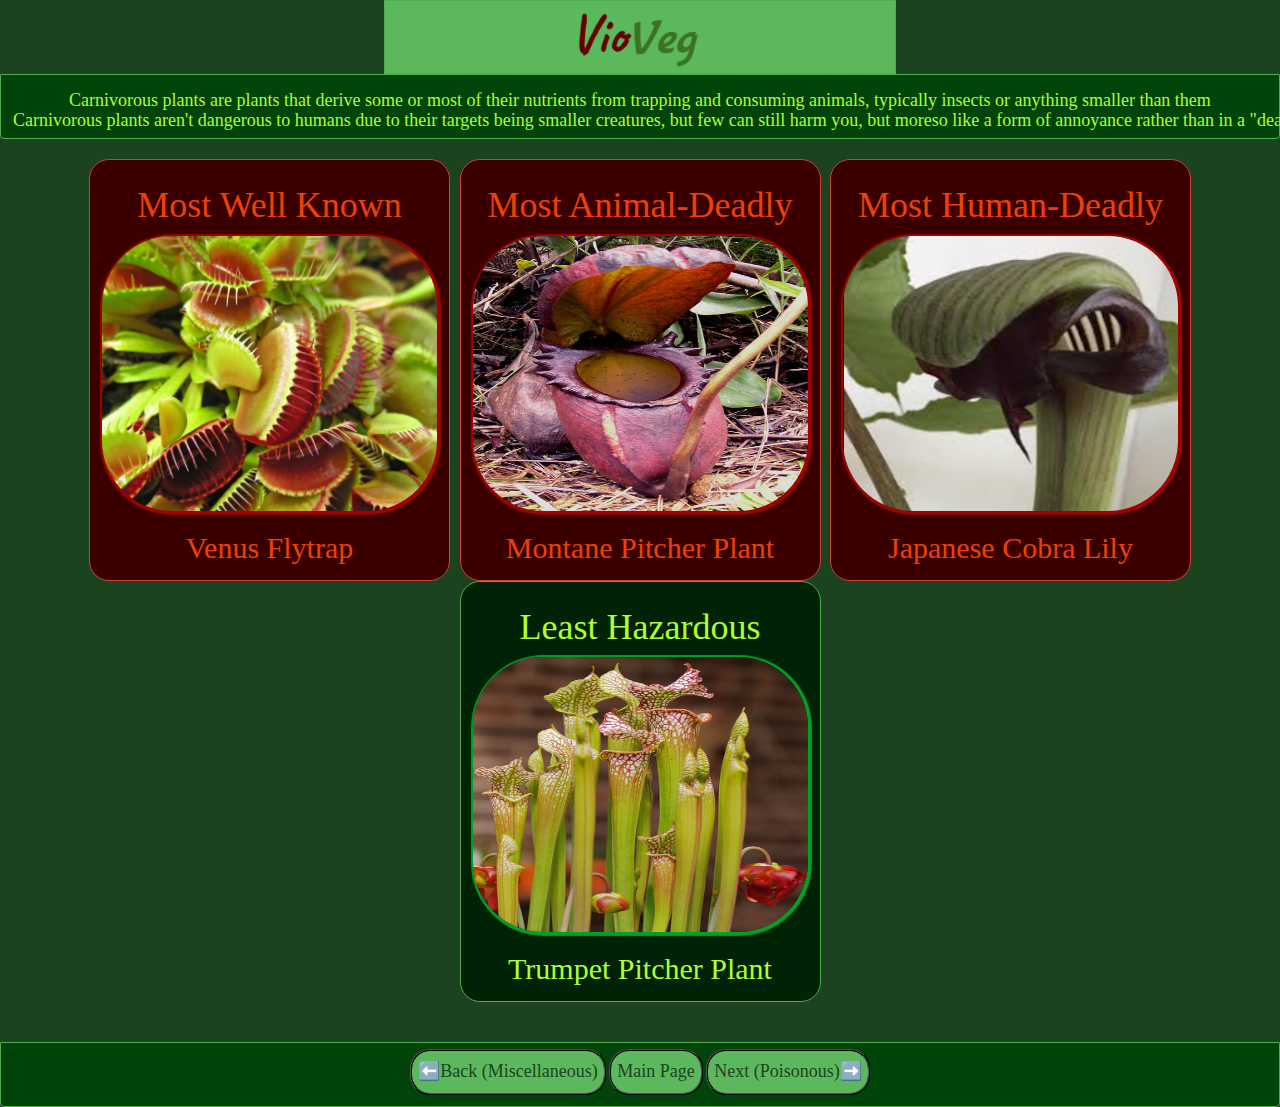
<file: carnivorous.html>
<!DOCTYPE html>
<html>
<head>
    <meta name="viewport" content="width=device-width, initial-scale=1.0">
    <link rel="stylesheet" href="https://maxcdn.bootstrapcdn.com/bootstrap/3.4.0/css/bootstrap.min.css">
    <script src="https://ajax.googleapis.com/ajax/libs/jquery/3.4.1/jquery.min.js"></script>
    <script src="https://maxcdn.bootstrapcdn.com/bootstrap/3.4.0/js/bootstrap.min.js"></script>
    <link rel="stylesheet" type="text/css" href="style.css">
    <title>VioVeg - Carnivorous Plants</title>
</head>
<body">
    <center>
    <div class = "btn btn-success" id = "toppi">
        <div><img src="logo.png" alt="logo" id = "logo"></div>
    </div>
    <div class = "btn btn-success" id = "toppi2"><h4 id = "g">Carnivorous plants are plants that derive some or most of their nutrients from trapping and consuming animals, typically insects or anything smaller than them
        <br>
        <p id = "eiejoweijwoejweoejwioejw">Carnivorous plants aren't dangerous to humans due to their targets being smaller creatures, but few can still harm you, but moreso like a form of annoyance rather than in a "deadly" way. </p>
    </h4></div>
    <br><br>
    <span class = "btn btn-danger" id = "carb1"><h1>Most Well Known</h1>
        <div data-toggle="modal" data-target="#vtrap">
    <img src="carni.png" class="img-responsive" id = "c1">
  </div>
  <div class="modal fade" id="vtrap">
    <div class="modal-dialog">
      <div class="modal-content" id = "patapim">
        <div class="modal-header" id = "pata">
          <button type="button" class="close" data-dismiss="modal" id = "e">✖</button>
          <h1 class="modal-title">Venus Flytrap</h1>
        </div>
        <div class="modal-body" id = "pim">
            <center>
          <img src="carni.png" class="img-responsive img_modal" id = "c1">
          </center>
          <br>
          <h5>"Mom always said, 'If you leave your trap open like that, you'll catch Zombies.' So I did."<h5>
          <h4> - Venus Flytrap (Plants vs Zombies Heroes)</h4>
          <a href="https://en.wikipedia.org/wiki/Venus_flytrap"><b>For More Information</b></a>
           </p>
        </div>
      </div>
    </div>
  </div>
        <div><h2>Venus Flytrap</h2></div>
    </span>
    <span class = "btn btn-danger" id = "carb1"><h1>Most Animal-Deadly</h1>
        <div data-toggle="modal" data-target="#mon">
    <img src="carni2.png" class="img-responsive" id = "c1">
  </div>
  <div class="modal fade" id="mon">
    <div class="modal-dialog">
      <div class="modal-content" id = "patapim">
        <div class="modal-header" id = "pata">
          <button type="button" class="close" data-dismiss="modal" id = "e">✖</button>
          <h1 class="modal-title">Montane Pitcher Plant</h1>
        </div>
        <div class="modal-body" id = "pim">
            <center>
          <img src="carni2.png" class="img-responsive img_modal" id = "c1">
          </center>
          <br>
          <h5>"It’s hard to resist the smell of doughnuts. A pitcher plant is like Krispy Kreme for insects."<h5>
          <h4> - Annie Grace (This Naked Mind)</h4>
          <a href="https://en.wikipedia.org/wiki/Nepenthes_rajah"><b>For More Information</b></a>
           </p>
        </div>
      </div>
    </div>
  </div>
        <div><h2>Montane Pitcher Plant</h2></div>
    </span>
    <span class = "btn btn-danger" id = "carb1"><h1>Most Human-Deadly</h1>
        <div data-toggle="modal" data-target="#jp">
    <img src="carni3.png" class="img-responsive" id = "c1">
  </div>
  <div class="modal fade" id="jp">
    <div class="modal-dialog">
      <div class="modal-content" id = "patapim">
        <div class="modal-header" id = "pata">
          <button type="button" class="close" data-dismiss="modal" id = "e">✖</button>
          <h1 class="modal-title">Japanese Cobra Lily</h1>
        </div>
        <div class="modal-body" id = "pim">
            <center>
          <img src="carni3.png" class="img-responsive img_modal" id = "c1">
          </center>
          <br>
          <h5>"手を頭に乗せな、乗せないと乗せる頭が無くなるぜ"<h5>
          <h4> - コブラ (コブラ)</h4>
          <a href="https://en.wikipedia.org/wiki/Arisaema_ringens"><b>For More Information</b></a>
           </p>
        </div>
      </div>
    </div>
  </div>
        <div><h2>Japanese Cobra Lily</h2></div>
    </span>
    <span class = "btn btn-success" id = "carb2"><h1>Least Hazardous</h1>
        <div data-toggle="modal" data-target="#tp">
    <img src="carni4.png" class="img-responsive" id = "c2">
  </div>
  <div class="modal fade" id="tp">
    <div class="modal-dialog">
      <div class="modal-content" id = "patapim">
        <div class="modal-header" id = "trala">
          <button type="button" class="close" data-dismiss="modal" id = "e">✖</button>
          <h1 class="modal-title">Trumpet Pitcher Plant</h1>
        </div>
        <div class="modal-body" id = "lero">
            <center>
          <img src="carni4.png" class="img-responsive img_modal" id = "c2">
          </center>
          <br>
          <h5>"I just bought this Sarracenia rubra (I think.)"<h5>
          <h4> - u/WilileaksIntern (r/carnivorousplants)</h4>
          <a href="https://en.wikipedia.org/wiki/Sarracenia"><b>For More Information</b></a>
           </p>
        </div>
      </div>
    </div>
  </div>
        <div><h2>Trumpet Pitcher Plant</h2></div>
    </span>
    <br><br><br>
    <div class = "btn btn-success" id = "toppi2">
        <span><a href = "miscellaneous.html"><button id = "btnc" onclick=""><h4>⬅️Back (Miscellaneous)</h4></button></a></span>
        <span><a href = "index.html"><button id = "btnc" ><h4>Main Page</h4></button></a></span>
        <span><a href = "poisonous.html"><button id = "btnc" onclick="poison()"><h4>Next (Poisonous)➡️</h4></button></a></span>
        </div>
</center>
</body>
</html>
</file>
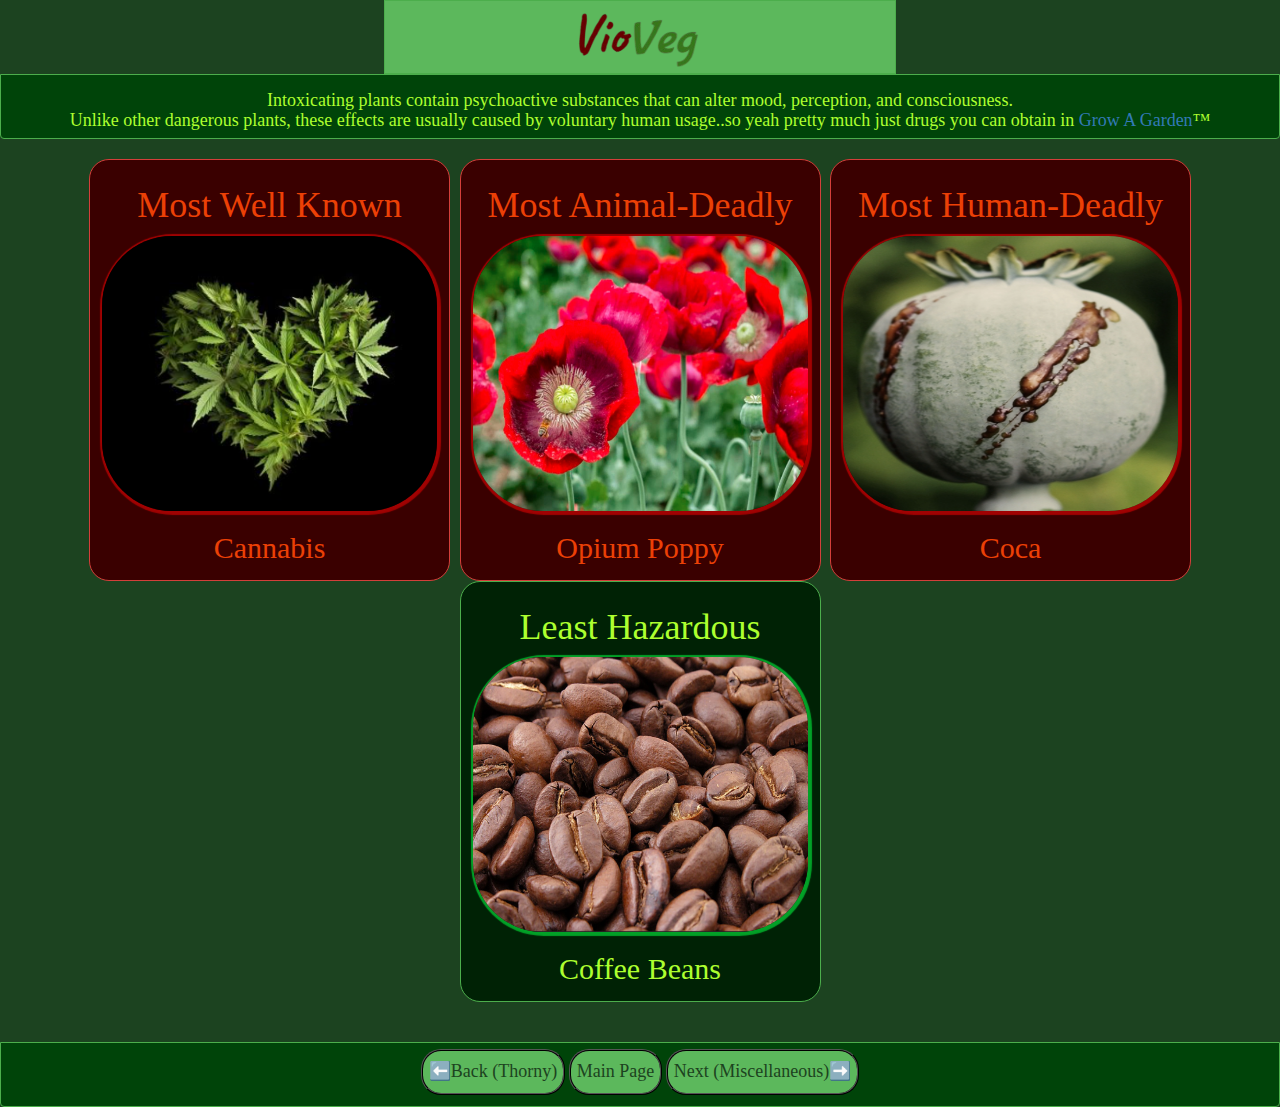
<file: intoxicating.html>
<!DOCTYPE html>
<html>
<head>
    <meta name="viewport" content="width=device-width, initial-scale=1.0">
    <link rel="stylesheet" href="https://maxcdn.bootstrapcdn.com/bootstrap/3.4.0/css/bootstrap.min.css">
    <script src="https://ajax.googleapis.com/ajax/libs/jquery/3.4.1/jquery.min.js"></script>
    <script src="https://maxcdn.bootstrapcdn.com/bootstrap/3.4.0/js/bootstrap.min.js"></script>
    <link rel="stylesheet" type="text/css" href="style.css">
    <title>VioVeg - Intoxicating Plants</title>
</head>
<body>
    <center>
    <div class = "btn btn-success" id = "toppi">
        <div><img src="logo.png" alt="logo" id = "logo"></div>
    </div>
    <div class = "btn btn-success" id = "toppi2"><h4 id = "g">Intoxicating plants contain psychoactive substances that can alter mood, perception, and consciousness.
        <br>
        <p id = "eiejoweijwoejweoejwioejw">Unlike other dangerous plants, these effects are usually caused by voluntary human usage..so yeah pretty much just drugs you can obtain in <a href = "https://growagarden.fandom.com/wiki/Grow_a_Garden_Wiki">Grow A Garden</a>™</p>
    </h4></div>
    <br><br>
    <span class = "btn btn-danger" id = "carb1"><h1>Most Well Known</h1>
        <div data-toggle="modal" data-target="#vtrap">
    <img src="weed.png" class="img-responsive" id = "c1">
  </div>
  <div class="modal fade" id="vtrap">
    <div class="modal-dialog">
      <div class="modal-content" id = "patapim">
        <div class="modal-header" id = "pata">
          <button type="button" class="close" data-dismiss="modal" id = "e">✖</button>
          <h1 class="modal-title">Cannabis/Marijuana/Weed</h1>
        </div>
        <div class="modal-body" id = "pim">
            <center>
          <img src="weed.png" class="img-responsive img_modal" id = "c1">
          </center>
          <br>
          <h5>"So what if I'm smokin' weed onstage and doing what I gotta do?"</h5>
          <h4>  - Calvin Cordozar Broadus Jr. AKA Snoop Dogg</h4>
          <a href="https://en.wikipedia.org/wiki/Cannabis"><b>For More Information</b></a>
           </p>
        </div>
      </div>
    </div>
  </div>
        <div><h2>Cannabis</h2></div>
    </span>
    <span class = "btn btn-danger" id = "carb1"><h1>Most Animal-Deadly</h1>
        <div data-toggle="modal" data-target="#mon">
    <img src="intox.png" class="img-responsive" id = "c1">
  </div>
  <div class="modal fade" id="mon">
    <div class="modal-dialog">
      <div class="modal-content" id = "patapim">
        <div class="modal-header" id = "pata">
          <button type="button" class="close" data-dismiss="modal" id = "e">✖</button>
          <h1 class="modal-title">Opium Poppy</h1>
        </div>
        <div class="modal-body" id = "pim">
            <center>
          <img src="intox.png" class="img-responsive img_modal" id = "c1">
          </center>
          <br>
          <h5>"Religion is the opium of the people. It is the sigh of the oppressed creature, 
          </h5>
          <h5>the heart of a heartless world, and the soul of our soulless conditions."</h5>
          <h4>  - Karl Marx (Critique of Hegel's Philosophy of Right)</h4>
          <a href="https://en.wikipedia.org/wiki/Papaver_somniferum"><b>For More Information</b></a>
           </p>
        </div>
      </div>
    </div>
  </div>
        <div><h2>Opium Poppy</h2></div>
    </span>
    <span class = "btn btn-danger" id = "carb1"><h1>Most Human-Deadly</h1>
        <div data-toggle="modal" data-target="#jp">
    <img src="intox3.png" class="img-responsive" id = "c1">
  </div>
  <div class="modal fade" id="jp">
    <div class="modal-dialog">
      <div class="modal-content" id = "patapim">
        <div class="modal-header" id = "pata">
          <button type="button" class="close" data-dismiss="modal" id = "e">✖</button>
          <h1 class="modal-title">Erythroxylum Novogranatense</h1>
        </div>
        <div class="modal-body" id = "pim">
            <center>
          <img src="intox3.png" class="img-responsive img_modal" id = "c1">
          </center>
          <br>
          <h5>"Cocaine is like really evil coffee"</h5>
          <h4>  - Courtney Love</h4>
          <a href="https://en.wikipedia.org/wiki/Erythroxylum_novogranatenseb"><b>For More Information</b></a>
           </p>
        </div>
      </div>
    </div>
  </div>
        <div><h2>Coca</h2></div>
    </span>
    <span class = "btn btn-success" id = "carb2"><h1>Least Hazardous</h1>
        <div data-toggle="modal" data-target="#tp">
    <img src="intox2.png" class="img-responsive" id = "c2">
  </div>
  <div class="modal fade" id="tp">
    <div class="modal-dialog">
      <div class="modal-content" id = "patapim">
        <div class="modal-header" id = "trala">
          <button type="button" class="close" data-dismiss="modal" id = "e">✖</button>
          <h1 class="modal-title">Coffee Beans</h1>
        </div>
        <div class="modal-body" id = "lero">
            <center>
          <img src="intox2.png" class="img-responsive img_modal" id = "c2">
          </center>
          <br>
          <h5>"Sometimes I go hours without drinking coffee…it’s called sleeping."</h5>
          <h4>  - Anonymous</h4>
          <a href="https://en.wikipedia.org/wiki/Coffee_bean"><b>For More Information</b></a>
           </p>
        </div>
      </div>
    </div>
  </div>
        <div><h2>Coffee Beans</h2></div>
    </span>
    <br><br><br>
    <div class = "btn btn-success" id = "toppi2">
        <span><a href = "thorny.html"><button id = "btnc"><h4>⬅️Back (Thorny)</h4></button></a></span>
        <span><a href = "index.html"><button id = "btnc" ><h4>Main Page</h4></button></a></span>
        <span><a href = "miscellaneous.html"><button id = "btnc"><h4>Next (Miscellaneous)➡️</h4></button></a></span>
        </div>
</center>
</body>
</html>
</file>
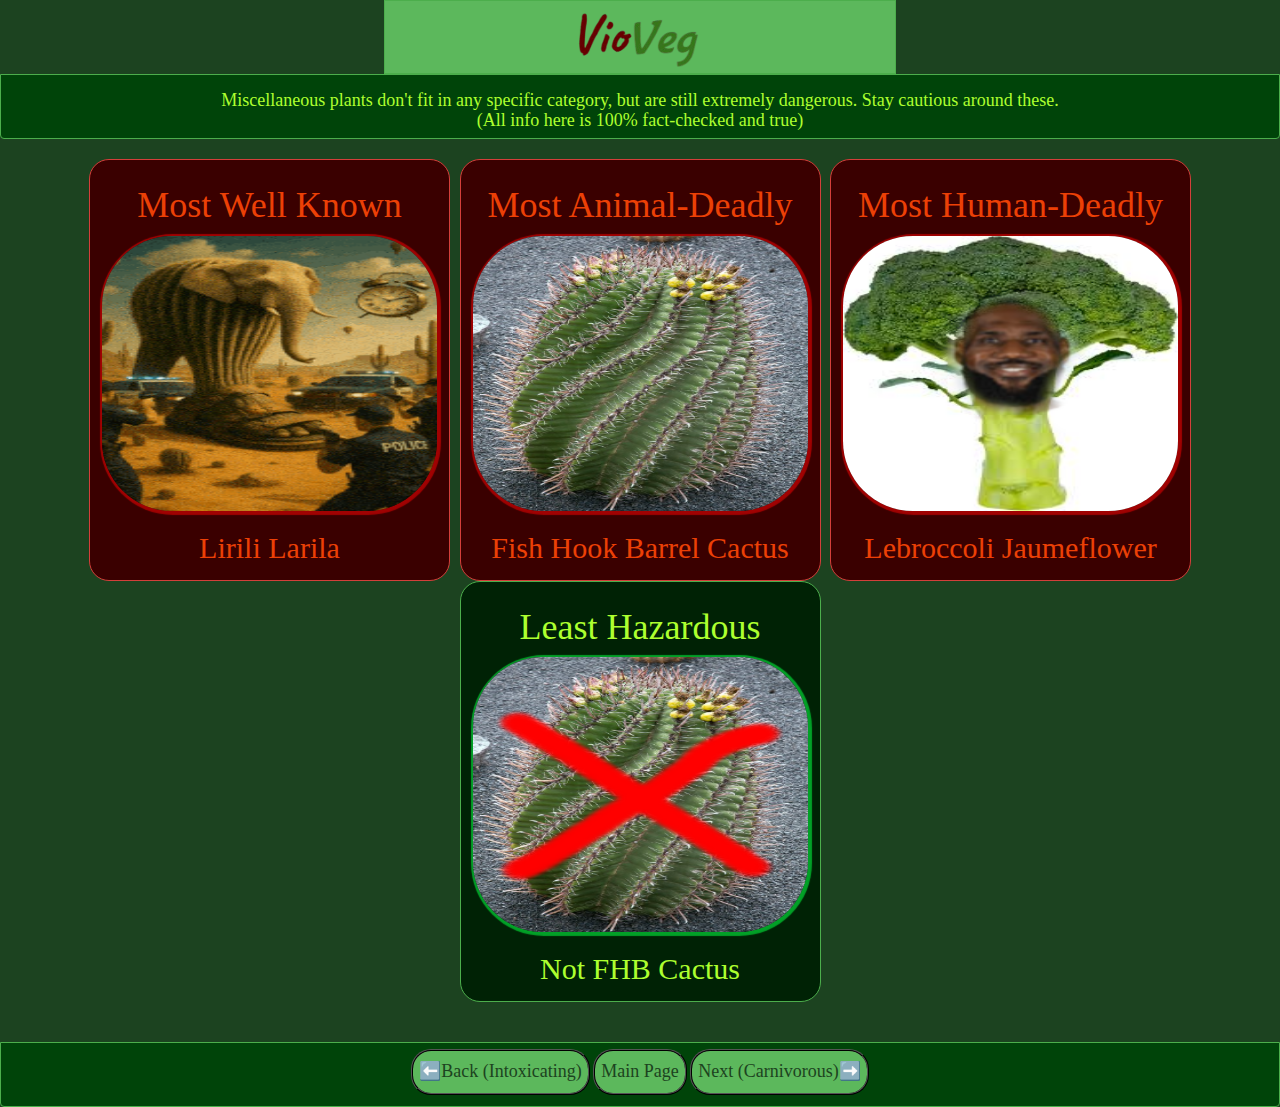
<file: miscellaneous.html>
<!DOCTYPE html>
<html>
<head>
    <meta name="viewport" content="width=device-width, initial-scale=1.0">
    <link rel="stylesheet" href="https://maxcdn.bootstrapcdn.com/bootstrap/3.4.0/css/bootstrap.min.css">
    <script src="https://ajax.googleapis.com/ajax/libs/jquery/3.4.1/jquery.min.js"></script>
    <script src="https://maxcdn.bootstrapcdn.com/bootstrap/3.4.0/js/bootstrap.min.js"></script>
    <link rel="stylesheet" type="text/css" href="style.css">
    <title>VioVeg - Thorny Plants</title>
</head>
<body>
    <center>
    <div class = "btn btn-success" id = "toppi">
        <div><img src="logo.png" alt="logo" id = "logo"></div>
    </div>
    <div class = "btn btn-success" id = "toppi2"><h4 id = "g">Miscellaneous plants don't fit in any specific category, but are still extremely dangerous. Stay cautious around these.
        <br>
        <p id = "eiejoweijwoejweoejwioejw">(All info here is 100% fact-checked and true)</p>
    </h4></div>
    <br><br>
    <span class = "btn btn-danger" id = "carb1"><h1>Most Well Known</h1>
        <div data-toggle="modal" data-target="#vtrap">
    <img src="misc2.gif" class="img-responsive" id = "c1">
  </div>
  <div class="modal fade" id="vtrap">
    <div class="modal-dialog">
      <div class="modal-content" id = "patapim">
        <div class="modal-header" id = "pata">
          <button type="button" class="close" data-dismiss="modal" id = "e">✖</button>
          <h1 class="modal-title">Lirili Larila</h1>
        </div>
        <div class="modal-body" id = "pim">
            <center>
          <img src="misc2.png" class="img-responsive img_modal" id = "c1">
          </center>
          <br>
          <h5>"Lirilí Larilà, elefante nel deserto che cammina qua e là.</h5>
          <h5>Con la sua conchiglia e un orologio che fa tic tac, le spine del cactus mi fanno un attacco</h5>
          <h5>flashback. Arriva zio Ramon su una mongolfiera blu, gridando: "Ma che fai lì? Ti piace pure il</h5>
          <h5>WiFi, tu?. Io rispondo senza fiato: "cerco solo di capire perché un cactus con sandali si possa</h5>
          <h5>anche vestire!"</h5>
          <h4> - The Narrator (The Good, The Bad, and The Ugly)</h4>
          <a href="https://italianbrainrot.miraheze.org/wiki/Lirili_Larila"><b>For More Information</b></a>
           </p>
        </div>
      </div>
    </div>
  </div>
        <div><h2>Lirili Larila</h2></div>
    </span>
    <span class = "btn btn-danger" id = "carb1"><h1>Most Animal-Deadly</h1>
        <div data-toggle="modal" data-target="#mon">
    <img src="thorn2.png" class="img-responsive" id = "c1">
  </div>
  <div class="modal fade" id="mon">
    <div class="modal-dialog">
      <div class="modal-content" id = "patapim">
        <div class="modal-header" id = "pata">
          <button type="button" class="close" data-dismiss="modal" id = "e">✖</button>
          <h1 class="modal-title">Fish Hook Barrel Cactus</h1>
        </div>
        <div class="modal-body" id = "pim">
            <center>
          <img src="thorn2.png" class="img-responsive img_modal" id = "c1">
          </center>
          <br>
          <h5>"I am Fish Hook Barrel Cactusing it. I am Fish Hook Barrel Cactusing it so good"</h5>
          <h4> - Fish Hook Barrel Cactus (Creation of Earth)</h4>
          <a href="https://en.wikipedia.org/wiki/Ferocactus_wislizeni"><b>For More Information</b></a>
           </p>
        </div>
      </div>
    </div>
  </div>
        <div><h2>Fish Hook Barrel Cactus</h2></div>
    </span>
    <span class = "btn btn-danger" id = "carb1"><h1>Most Human-Deadly</h1>
        <div data-toggle="modal" data-target="#jp">
    <img src="misc1.png" class="img-responsive" id = "c1">
  </div>
  <div class="modal fade" id="jp">
    <div class="modal-dialog">
      <div class="modal-content" id = "patapim">
        <div class="modal-header" id = "pata">
          <button type="button" class="close" data-dismiss="modal" id = "e">✖</button>
          <h1 class="modal-title">Lebroccoli Jaumeflower</h1>
        </div>
        <div class="modal-body" id = "pim">
            <center>
          <img src="firework.gif" class="img-responsive img_modal" id = "c1">
          </center>
          <br>
          <h5>"The Jaumeflower is quite a specimen. It's unique balling capabilities could potentially be</h5>
          <h5>utilised to invent an activity of some kind, some day."</h5>
          <h4> - Dr. Malcolm D. Lee.</h4>
          <a href="https://en.wikipedia.org/wiki/Space_Jam:_A_New_Legacy"><b>For More Information</b></a>
           </p>
        </div>
      </div>
    </div>
  </div>
        <div><h2>Lebroccoli Jaumeflower</h2></div>
    </span>
    <span class = "btn btn-success" id = "carb2"><h1>Least Hazardous</h1>
        <div data-toggle="modal" data-target="#tp">
    <img src="thorn3.png" class="img-responsive" id = "c2">
  </div>
  <div class="modal fade" id="tp">
    <div class="modal-dialog">
      <div class="modal-content" id = "patapim">
        <div class="modal-header" id = "trala">
          <button type="button" class="close" data-dismiss="modal" id = "e">✖</button>
          <h1 class="modal-title">Not Fish Hook Barrel Cactus</h1>
        </div>
        <div class="modal-body" id = "lero">
            <center>
          <img src="thorn3.png" class="img-responsive img_modal" id = "c2">
          </center>
          <br>
          <h5>"I am not Fish Hook Barrel Cactusing it. I am Fish Hook Barrel Cactusing it so bad"</h5>
          <h4> - Koyuki Kurosaki (Blue Archive)</h4>
          <a href="https://en.wikipedia.org/wiki/Major_depressive_disorder"><b>For More Information</b></a>
           </p>
        </div>
      </div>
    </div>
  </div>
        <div><h2>Not FHB Cactus</h2></div>
    </span>
    <br><br><br>
    <div class = "btn btn-success" id = "toppi2">
        <span><a href = "intoxicating.html"><button id = "btnc"><h4>⬅️Back (Intoxicating)</h4></button></a></span>
        <span><a href = "index.html"><button id = "btnc" ><h4>Main Page</h4></button></a></span>
        <span><a href = "carnivorous.html"><button id = "btnc"><h4>Next (Carnivorous)➡️</h4></button></a></span>
        </div>
</center>
</body>
</html>
</file>
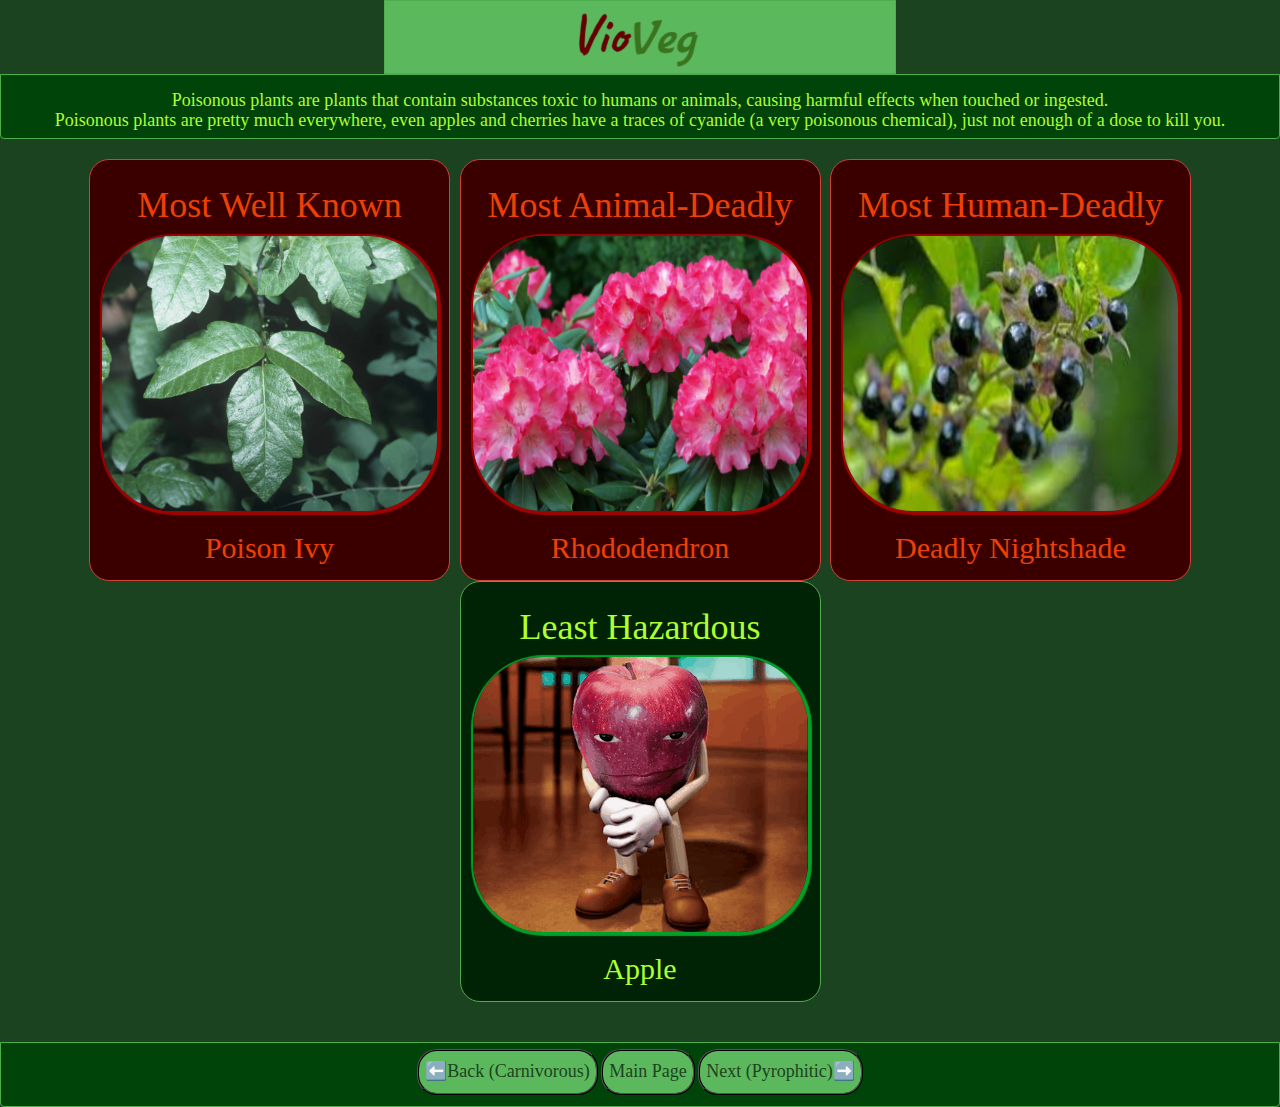
<file: poisonous.html>
<!DOCTYPE html>
<html>
<head>
    <meta name="viewport" content="width=device-width, initial-scale=1.0">
    <link rel="stylesheet" href="https://maxcdn.bootstrapcdn.com/bootstrap/3.4.0/css/bootstrap.min.css">
    <script src="https://ajax.googleapis.com/ajax/libs/jquery/3.4.1/jquery.min.js"></script>
    <script src="https://maxcdn.bootstrapcdn.com/bootstrap/3.4.0/js/bootstrap.min.js"></script>
    <link rel="stylesheet" type="text/css" href="style.css">
    <title>VioVeg - Poisonous Plants</title>
</head>
<body>
    <center>
    <div class = "btn btn-success" id = "toppi">
        <div><img src="logo.png" alt="logo" id = "logo"></div>
    </div>
    <div class = "btn btn-success" id = "toppi2"><h4 id = "g">Poisonous plants are plants that contain substances toxic to humans or animals, causing harmful effects when touched or ingested.
        <br>
        <p id = "eiejoweijwoejweoejwioejw">Poisonous plants are pretty much everywhere, even apples and cherries have a traces of cyanide (a very poisonous chemical), just not enough of a dose to kill you.</p>
    </h4></div>
    <br><br>
    <span class = "btn btn-danger" id = "carb1"><h1>Most Well Known</h1>
        <div data-toggle="modal" data-target="#vtrap">
    <img src="poiso2.png" class="img-responsive" id = "c1">
  </div>
  <div class="modal fade" id="vtrap">
    <div class="modal-dialog">
      <div class="modal-content" id = "patapim">
        <div class="modal-header" id = "pata">
          <button type="button" class="close" data-dismiss="modal" id = "e">✖</button>
          <h1 class="modal-title">Poison Ivy</h1>
        </div>
        <div class="modal-body" id = "pim">
            <center>
          <img src="poiso2.png" class="img-responsive img_modal" id = "c1">
          </center>
          <br>
          <h5>"A Very Enlightened Statement Batman. We'll Carve It On Your Headstone."</h5>
          <h4>  - Poison Ivy (Batman: The Animated Series)</h4>
          <a href="https://en.wikipedia.org/wiki/Poison_ivy"><b>For More Information</b></a>
           </p>
        </div>
      </div>
    </div>
  </div>
        <div><h2>Poison Ivy</h2></div>
    </span>
    <span class = "btn btn-danger" id = "carb1"><h1>Most Animal-Deadly</h1>
        <div data-toggle="modal" data-target="#mon">
    <img src="poiso.png" class="img-responsive" id = "c1">
  </div>
  <div class="modal fade" id="mon">
    <div class="modal-dialog">
      <div class="modal-content" id = "patapim">
        <div class="modal-header" id = "pata">
          <button type="button" class="close" data-dismiss="modal" id = "e">✖</button>
          <h1 class="modal-title">Rhododendron</h1>
        </div>
        <div class="modal-body" id = "pim">
            <center>
          <img src="poiso.png" class="img-responsive img_modal" id = "c1">
          </center>
          <br>
          <h5>"It’s kind of like peeing your pants on purpose. You know, you spend your whole life trying</h5>
          <h5>not to pee your pants, so letting go, peeing your pants on purpose, it’s next to impossible."</h5>
          <h4>  - Nolan Grayson (Invincible)</h4>
          <a href="https://en.wikipedia.org/wiki/Rhododendron"><b>For More Information</b></a>
           </p>
        </div>
      </div>
    </div>
  </div>
        <div><h2>Rhododendron</h2></div>
    </span>
    <span class = "btn btn-danger" id = "carb1"><h1>Most Human-Deadly</h1>
        <div data-toggle="modal" data-target="#jp">
    <img src="poiso3.png" class="img-responsive" id = "c1">
  </div>
  <div class="modal fade" id="jp">
    <div class="modal-dialog">
      <div class="modal-content" id = "patapim">
        <div class="modal-header" id = "pata">
          <button type="button" class="close" data-dismiss="modal" id = "e">✖</button>
          <h1 class="modal-title">Deadly Nightshade</h1>
        </div>
        <div class="modal-body" id = "pim">
            <center>
          <img src="poiso3.png" class="img-responsive img_modal" id = "c1">
          </center>
          <br>
          <h5>"Look but don't touch. That's yew. The berries are so poisonous they are called deathberries,</h5>
          <h5>even one could kill you."</h5>
          <h4> - Cinderpaw (Forest of Secrets)</h4>
          <a href="https://en.wikipedia.org/wiki/Atropa_bella-donna"><b>For More Information</b></a>
           </p>
        </div>
      </div>
    </div>
  </div>
        <div><h2>Deadly Nightshade</h2></div>
    </span>
    <span class = "btn btn-success" id = "carb2"><h1>Least Hazardous</h1>
        <div data-toggle="modal" data-target="#tp">
    <img src="poiso4.gif" class="img-responsive" id = "c2">
  </div>
  <div class="modal fade" id="tp">
    <div class="modal-dialog">
      <div class="modal-content" id = "patapim">
        <div class="modal-header" id = "trala">
          <button type="button" class="close" data-dismiss="modal" id = "e">✖</button>
          <h1 class="modal-title">Apple</h1>
        </div>
        <div class="modal-body" id = "lero">
            <center>
          <img src="poiso5.gif" class="img-responsive img_modal" id = "c2">
          </center>
          <br>
          <h5>"You used to call me on my cell phone. Late-night when you need my love."<h5>
          <h4> - Aubrey Graham (Hotline Bling)</h4>
          <a href="https://en.wikipedia.org/wiki/Apple"><b>For More Information</b></a>
           </p>
        </div>
      </div>
    </div>
  </div>
        <div><h2>Apple</h2></div>
    </span>
    <br><br><br>
    <div class = "btn btn-success" id = "toppi2">
        <span><a href = "carnivorous.html"><button id = "btnc"><h4>⬅️Back (Carnivorous)</h4></button></a></span>
        <span><a href = "index.html"><button id = "btnc" ><h4>Main Page</h4></button></a></span>
        <span><a href = "pyrophitic.html"><button id = "btnc"><h4>Next (Pyrophitic)➡️</h4></button></a></span>
        </div>
</center>
</body>
</html>
</file>
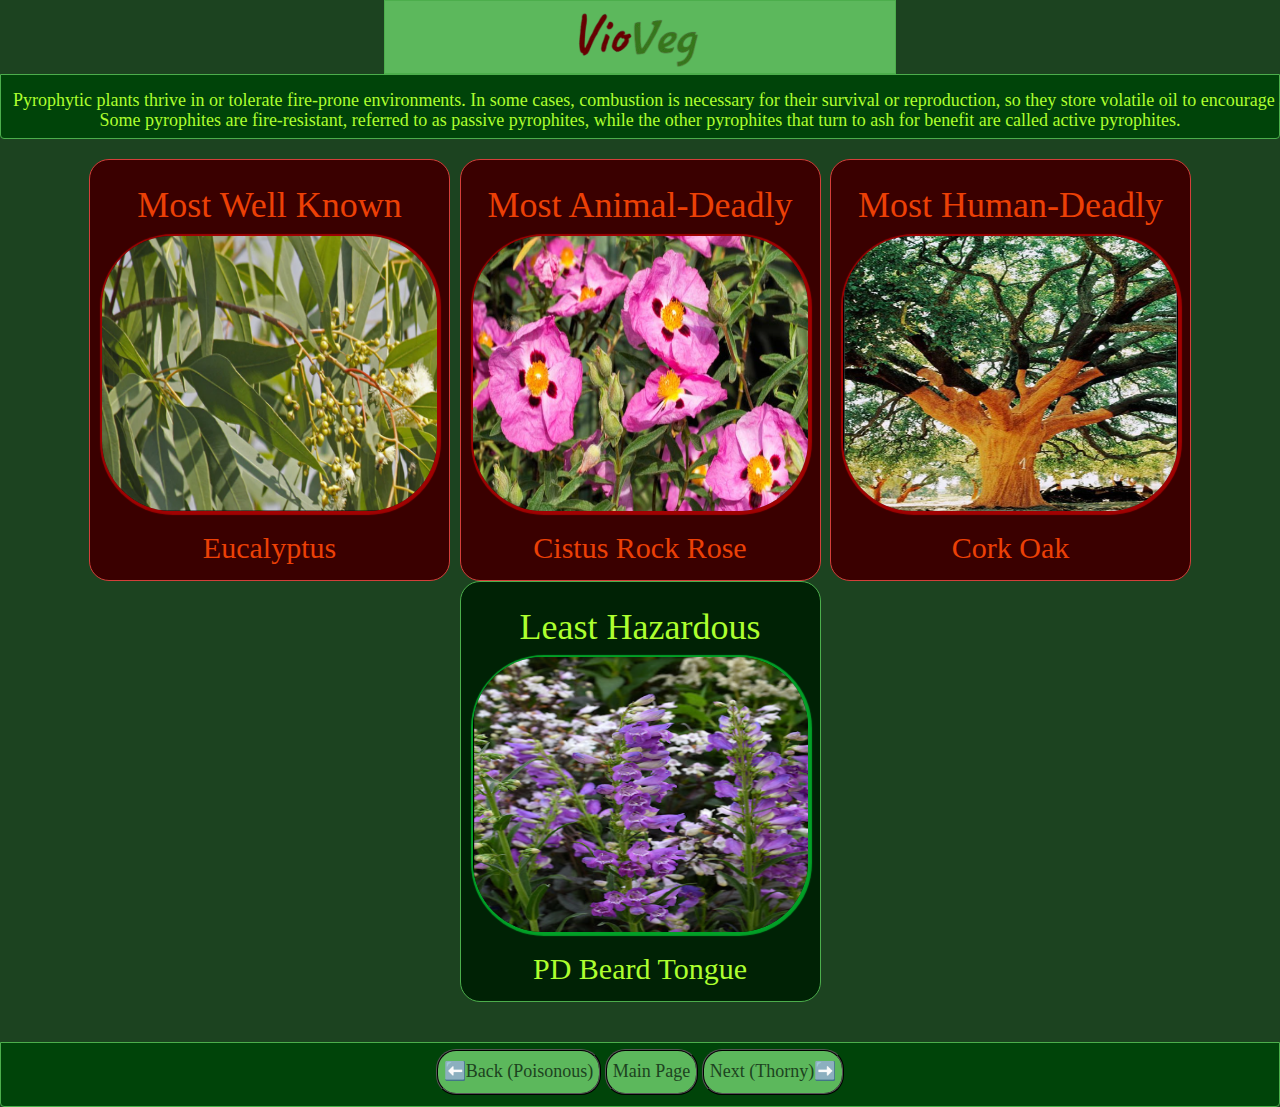
<file: pyrophitic.html>
<!DOCTYPE html>
<html>
<head>
    <meta name="viewport" content="width=device-width, initial-scale=1.0">
    <link rel="stylesheet" href="https://maxcdn.bootstrapcdn.com/bootstrap/3.4.0/css/bootstrap.min.css">
    <script src="https://ajax.googleapis.com/ajax/libs/jquery/3.4.1/jquery.min.js"></script>
    <script src="https://maxcdn.bootstrapcdn.com/bootstrap/3.4.0/js/bootstrap.min.js"></script>
    <link rel="stylesheet" type="text/css" href="style.css">
    <title>VioVeg - Pyrophitic Plants</title>
</head>
<body>
    <center>
    <div class = "btn btn-success" id = "toppi">
        <div><img src="logo.png" alt="logo" id = "logo"></div>
    </div>
    <div class = "btn btn-success" id = "toppi2"><h4 id = "g">Pyrophytic plants thrive in or tolerate fire-prone environments. In some cases, combustion is necessary for their survival or reproduction, so they store volatile oil to encourage an ignition. 
        <br>
        <p id = "eiejoweijwoejweoejwioejw">Some pyrophites are fire-resistant, referred to as passive pyrophites, while the other pyrophites that turn to ash for benefit are called active pyrophites.</p>
    </h4></div>
    <br><br>
    <span class = "btn btn-danger" id = "carb1"><h1>Most Well Known</h1>
        <div data-toggle="modal" data-target="#vtrap">
    <img src="pyrop2.png" class="img-responsive" id = "c1">
  </div>
  <div class="modal fade" id="vtrap">
    <div class="modal-dialog">
      <div class="modal-content" id = "patapim">
        <div class="modal-header" id = "pata">
          <button type="button" class="close" data-dismiss="modal" id = "e">✖</button>
          <h1 class="modal-title">Eucalyptus</h1>
        </div>
        <div class="modal-body" id = "pim">
            <center>
          <img src="koala.gif" class="img-responsive img_modal" id = "c1">
          </center>
          <br>
          <h5>"Even I realized that money was to politicians what the eucalyptus tree is to koala bears:</h5>
          <h5>food, water, shelter, and something to crap on."</h5>
          <h4>  - Patrick Jake O'Rourke</h4>
          <a href="https://en.wikipedia.org/wiki/Eucalyptus"><b>For More Information</b></a>
           </p>
        </div>
      </div>
    </div>
  </div>
        <div><h2>Eucalyptus</h2></div>
    </span>
    <span class = "btn btn-danger" id = "carb1"><h1>Most Animal-Deadly</h1>
        <div data-toggle="modal" data-target="#mon">
    <img src="pyrop.png" class="img-responsive" id = "c1">
  </div>
  <div class="modal fade" id="mon">
    <div class="modal-dialog">
      <div class="modal-content" id = "patapim">
        <div class="modal-header" id = "pata">
          <button type="button" class="close" data-dismiss="modal" id = "e">✖</button>
          <h1 class="modal-title">Cistus Rock Rose</h1>
        </div>
        <div class="modal-body" id = "pim">
            <center>
          <img src="pyrop.png" class="img-responsive img_modal" id = "c1">
          </center>
          <br>
          <div><a href="https://www.onlineplants.com.au/collections/cistus-rock-rose?srsltid=AfmBOopFTMF9Fzy3-qJihicnCAEqdXnkyzf8BDnZRD31NJp9IxeHknP1s"><b><s>For Purchase</s></b></a> SOLD OUT</div>
          <div><a href="https://www.youtube.com/watch?v=QXKLr6S7BOs"><b>For FNAF Walkthrough</b></a></div>
          <div><a href="https://en.wikipedia.org/wiki/cistus"><b>For More Information</b></a></div>
           </p>
        </div>
      </div>
    </div>
  </div>
        <div><h2>Cistus Rock Rose</h2></div>
    </span>
    <span class = "btn btn-danger" id = "carb1"><h1>Most Human-Deadly</h1>
        <div data-toggle="modal" data-target="#jp">
    <img src="pyrop3.png" class="img-responsive" id = "c1">
  </div>
  <div class="modal fade" id="jp">
    <div class="modal-dialog">
      <div class="modal-content" id = "patapim">
        <div class="modal-header" id = "pata">
          <button type="button" class="close" data-dismiss="modal" id = "e">✖</button>
          <h1 class="modal-title">Cork Oak</h1>
        </div>
        <div class="modal-body" id = "pim">
            <center>
          <img src="childishgambino.gif" class="img-responsive img_modal" id = "c1">
          </center>
          <br>
          <h5>"Every generation has a job they need to do. But the job is always the same, </h5>
          <h5>which is to plant a tree you won't eat from."</h5>
          <h4> - Donald Glover, AKA Childish Gambino</h4>
          <a href="https://en.wikipedia.org/wiki/Quercus_suber"><b>For More Information</b></a>
           </p>
        </div>
      </div>
    </div>
  </div>
        <div><h2>Cork Oak</h2></div>
    </span>
    <span class = "btn btn-success" id = "carb2"><h1>Least Hazardous</h1>
        <div data-toggle="modal" data-target="#tp">
    <img src="pyrop4.png" class="img-responsive" id = "c2">
  </div>
  <div class="modal fade" id="tp">
    <div class="modal-dialog">
      <div class="modal-content" id = "patapim">
        <div class="modal-header" id = "trala">
          <button type="button" class="close" data-dismiss="modal" id = "e">✖</button>
          <h1 class="modal-title">Prairie Dusk Beard Tongue</h1>
        </div>
        <div class="modal-body" id = "lero">
            <center>
          <img src="pyrop4.png" class="img-responsive img_modal" id = "c2">
          </center>
          <br>
          <h5>"Health nuts are going to feel stupid someday, lying in hospitals dying of nothing"<h5>
          <h4> - Redd Foxx</h4>
          <a href="https://en.wikipedia.org/wiki/Penstemon_cobaea"><b>For More Information</b></a>
           </p>
        </div>
      </div>
    </div>
  </div>
        <div><h2>PD Beard Tongue</h2></div>
    </span>
    <br><br><br>
    <div class = "btn btn-success" id = "toppi2">
        <span><a href = "poisonous.html"><button id = "btnc"><h4>⬅️Back (Poisonous)</h4></button></a></span>
        <span><a href = "index.html"><button id = "btnc" ><h4>Main Page</h4></button></a></span>
        <span><a href = "thorny.html"><button id = "btnc"><h4>Next (Thorny)➡️</h4></button></a></span>
        </div>
</center>
</body>
</html>
</file>
<file: style.css>
body{
    background-color:#1c4320;
    font-family: Georgia, 'Times New Roman', Times, serif;
}

#logo{
    top: 0;
    height: 60px;
}

#toppi{
    border-radius: 0;
    background-color: #5cb85c;
    color:black;
    width:40%;
    border-bottom-left-radius: 0;
    border-bottom-right-radius: 0;
}

#toppi2{
    height:65px;
    color:#adff2f;
    border-top-left-radius: 0;
    border-top-right-radius: 0;
    background-color: #004409;
    width:100%;
}

#g{
    margin-bottom: 40px;
}

#eiejoweijwoejweoejwioejw{
    color:#adff2f;
    width:100%;
}

#tgbynuijrghyefwnmjgtrekmwofviewnjfwokejtuhngjewqfkmweoegwhrnji{
    height:250px;
    width:475px;
    margin: 10px;
    border-radius: 20px;
    color:#adff2f;
    text-shadow: 2px 2px 3px #3a0000, -2px 2px 3px #3a0000, 3px 3px 2px #3a0000, -3px 3px 2px #3a0000;
    background-size: cover;
    background-image: url("carnimono.png");
}

#tgbynuijrghyefwnmjgtrekmwofviewnjfwokejtuhngjewqfkmweoegwhrnje{
    height:250px;
    width:475px;
    margin: 10px;
    border-radius: 20px;
    color:#adff2f;
    text-shadow: 2px 2px 3px #3a0000, -2px 2px 3px #3a0000, 3px 3px 2px #3a0000, -3px 3px 2px #3a0000;
    background-size: cover;
    background-image: url("poisomono.png");
}

#tgbynuijrghyefwnmjgtrekmwofviewnjfwokejtuhngjewqfkmweoegwhrnjo{
    height:250px;
    width:475px;
    margin: 10px;
    border-radius: 20px;
    color:#adff2f;
    text-shadow: 2px 2px 3px #3a0000, -2px 2px 3px #3a0000, 3px 3px 2px #3a0000, -3px 3px 2px #3a0000;
    background-size: cover;
    background-image: url("pyropmono.png");
}

#tgbynuijrghyefwnmjgtrekmwofviewnjfwokejtuhngjewqfkmweoegwhrnju{
    height:250px;
    width:475px;
    margin: 10px;
    border-radius: 20px;
    color:#adff2f;
    text-shadow: 2px 2px 3px #3a0000, -2px 2px 3px #3a0000, 3px 3px 2px #3a0000, -3px 3px 2px #3a0000;
    background-size: cover;
    background-image: url("thorn.png");
}

#tgbynuijrghyefwnmjgtrekmwofviewnjfwokejtuhngjewqfkmweoegwhrnja{
    height:250px;
    width:475px;
    margin: 10px;
    border-radius: 20px;
    color:#adff2f;
    text-shadow: 2px 2px 3px #3a0000, -2px 2px 3px #3a0000, 3px 3px 2px #3a0000, -3px 3px 2px #3a0000;
    background-size: cover;
    background-image: url("intoxmono.png");
}

#tgbynuijrghyefwnmjgtrekmwofviewnjfwokejtuhngjewqfkmweoegwhrnj{
    height:250px;
    width:475px;
    margin: 10px;
    border-radius: 20px;
    color:#adff2f;
    text-shadow: 2px 2px 3px #3a0000, -2px 2px 3px #3a0000, 3px 3px 2px #3a0000, -3px 3px 2px #3a0000;
    background-size: cover;
    background-image: url("misc.png");
}

#carb1{
    background-color:#3a0000;
    border-radius: 20px;
    color:#ec4006;
    margin-left: 3px;
    margin-right: 3px;
}

#carb2{
    background-color:#002205;
    border-radius: 20px;
    color:#adff2f;
    margin-left: 3px;
    margin-right: 3px;
}

#carb3{
    background-color:#003546;
    border-radius: 20px;
    color:#2fffff;
    margin-left: 3px;
    margin-right: 3px;
}

#c1{
    border-radius:70px;
    width:335px;
    height:275px;
    box-shadow: 1px 1px 1px 3px rgb(160, 2, 2);
}

#c2{
    border-radius:70px;
    width:335px;
    height:275px;
    box-shadow: 1px 1px 1px 3px rgb(2, 160, 39);
}

#c3{
    border-radius:70px;
    width:335px;
    height:275px;
    box-shadow: 1px 1px 1px 3px rgb(2, 160, 157);
}


#btnc{
    border-style:ridge;
    background-color:#5cb85c;
    color: #1c4320;
    border-radius: 20px;
}

#patapim{
    border-radius: 42px;
    border-color: #002205;
}

#trala{
    background-color: #2cb650;
    border-color: #002205;
    color:#102712;
    text-shadow: 1px 1px 3px #3a0000;
}

#pata{
    background-color: #9d0000;
    border-color: #002205;
    color:#3a0000;
    text-shadow: 1px 1px 3px #004409;
}

#tung{
    background-color: #005b7a;
    border-color: #002205;
    color:#001b22;
    text-shadow: 1px 1px 3px #2f0044;
}

#lero{
    background-color: #001005;
    border-color: #002205;
    color: #a3f924;
}

#pim{
    background-color: #1b0000;
    border-color: #002205;
    color: #d40000;
}

#sahur{
    background-color: #00171b;
    border-color: #002205;
    color: #00769d;
}

#e{
    color:black;
}
</file>
